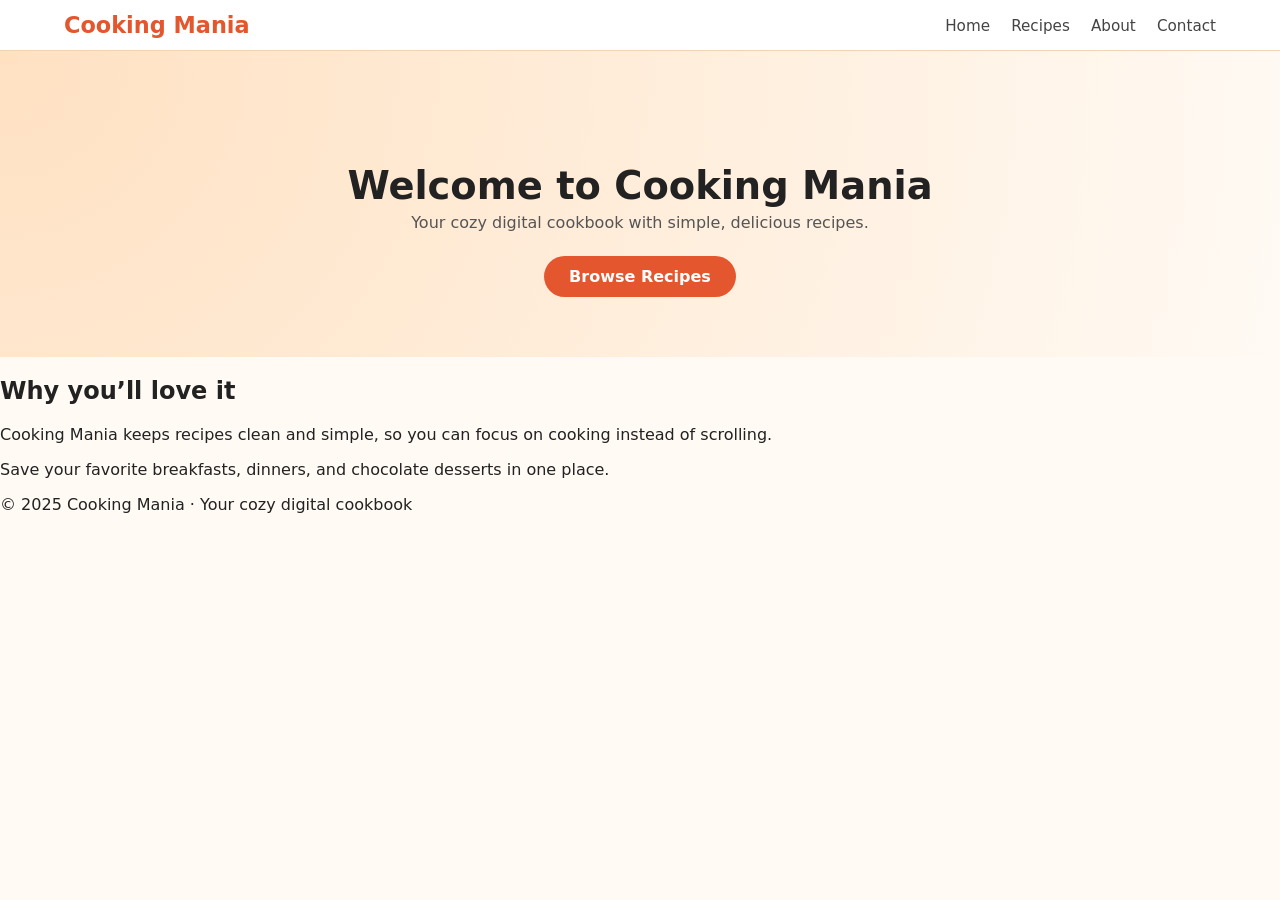
<file: index.html>
<!DOCTYPE html>
<html lang="en">
<head>
  <meta charset="UTF-8">
  <title>Cooking Mania | Home</title>
  <link rel="stylesheet" href="style.css">
  <meta name="viewport" content="width=device-width, initial-scale=1.0">
</head>
<body>
  <header class="site-header">
    <div class="logo">Cooking Mania</div>
    <nav class="main-nav">
      <a href="index.html">Home</a>
      <a href="recipes.html">Recipes</a>
      <a href="about.html">About</a>
      <a href="contact.html">Contact</a>
    </nav>
  </header>

  <main>
    <section class="hero">
      <div class="hero-content">
        <h1>Welcome to Cooking Mania</h1>
        <p>Your cozy digital cookbook with simple, delicious recipes.</p>
        <a href="recipes.html" class="btn-primary">Browse Recipes</a>
      </div>
    </section>

    <section class="section section-light">
      <h2>Why you’ll love it</h2>
      <p>
        Cooking Mania keeps recipes clean and simple, so you can focus on cooking instead of scrolling.
      </p>
      <p>
        Save your favorite breakfasts, dinners, and chocolate desserts in one place.
      </p>
    </section>
  </main>

  <footer class="site-footer">
    <p>© 2025 Cooking Mania · Your cozy digital cookbook</p>
  </footer>
</body>
</html>
</file>
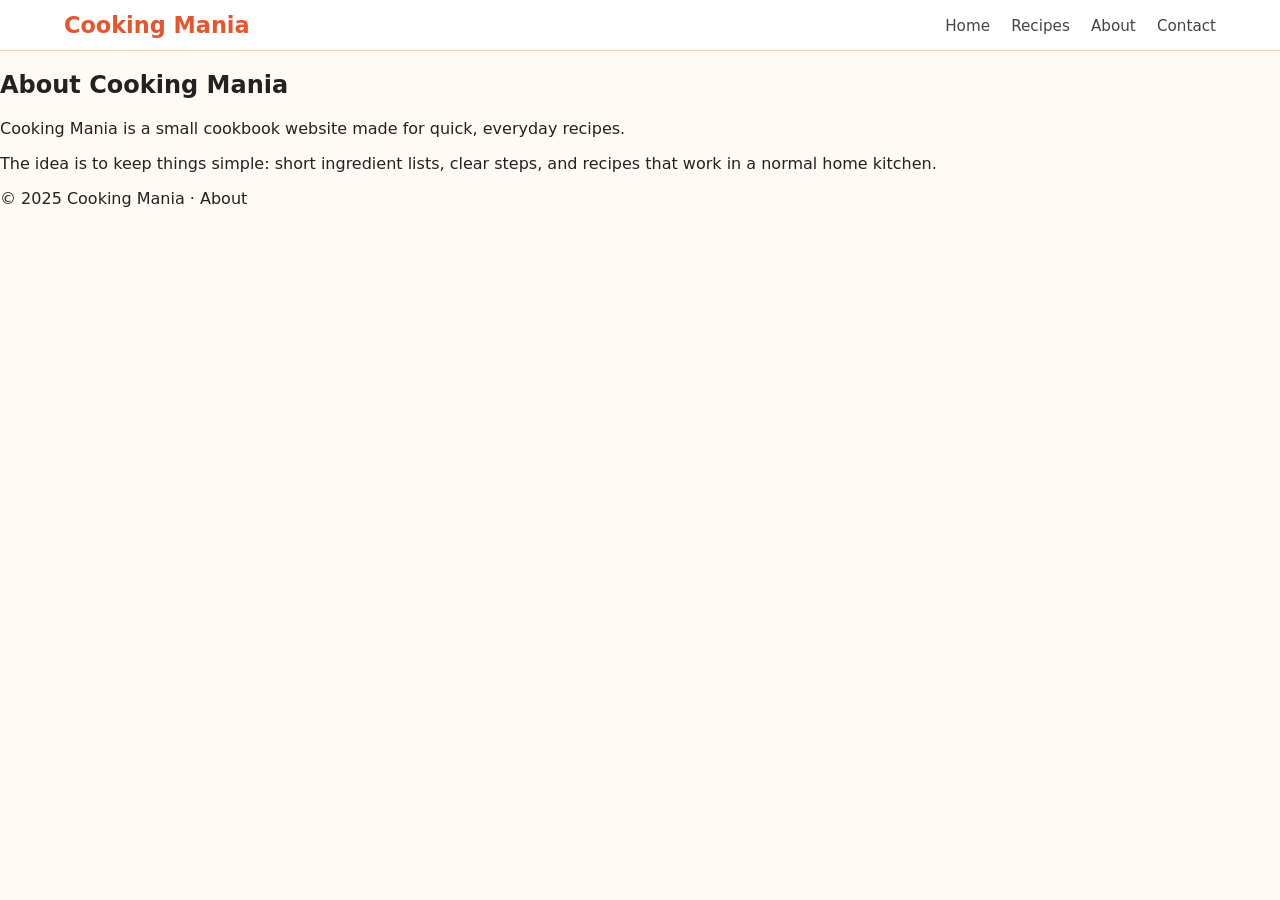
<file: about.html>
<!DOCTYPE html>
<html lang="en">
<head>
  <meta charset="UTF-8">
  <title>Cooking Mania | About</title>
  <link rel="stylesheet" href="style.css">
  <meta name="viewport" content="width=device-width, initial-scale=1.0">
</head>
<body>
  <header class="site-header">
    <div class="logo">Cooking Mania</div>
    <nav class="main-nav">
      <a href="index.html">Home</a>
      <a href="recipes.html">Recipes</a>
      <a href="about.html">About</a>
      <a href="contact.html">Contact</a>
    </nav>
  </header>

  <main>
    <section class="section">
      <h1>About Cooking Mania</h1>
      <p>
        Cooking Mania is a small cookbook website made for quick, everyday recipes.
      </p>
      <p>
        The idea is to keep things simple: short ingredient lists, clear steps, and recipes that work in a normal home kitchen.
      </p>
    </section>
  </main>

  <footer class="site-footer">
    <p>© 2025 Cooking Mania · About</p>
  </footer>
</body>
</html>
</file>
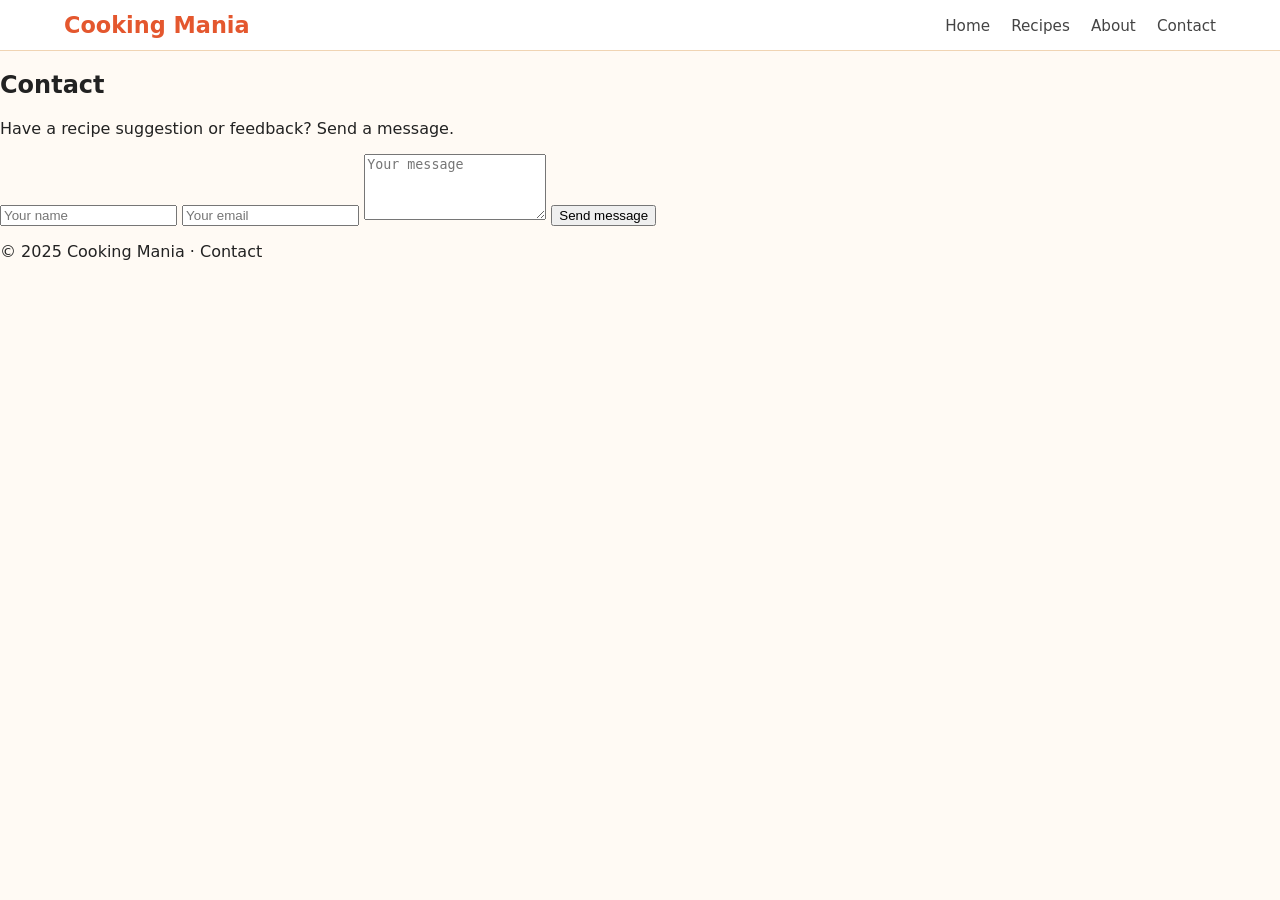
<file: contact.html>
<!DOCTYPE html>
<html lang="en">
<head>
  <meta charset="UTF-8">
  <title>Cooking Mania | Contact</title>
  <link rel="stylesheet" href="style.css">
  <meta name="viewport" content="width=device-width, initial-scale=1.0">
</head>
<body>
  <header class="site-header">
    <div class="logo">Cooking Mania</div>
    <nav class="main-nav">
      <a href="index.html">Home</a>
      <a href="recipes.html">Recipes</a>
      <a href="about.html">About</a>
      <a href="contact.html">Contact</a>
    </nav>
  </header>

  <main>
    <section class="section section-light">
      <h1>Contact</h1>
      <p>Have a recipe suggestion or feedback? Send a message.</p>

      <form class="contact-form">
        <input type="text" placeholder="Your name">
        <input type="email" placeholder="Your email">
        <textarea rows="4" placeholder="Your message"></textarea>
        <button type="submit">Send message</button>
      </form>
    </section>
  </main>

  <footer class="site-footer">
    <p>© 2025 Cooking Mania · Contact</p>
  </footer>
</body>
</html>
</file>
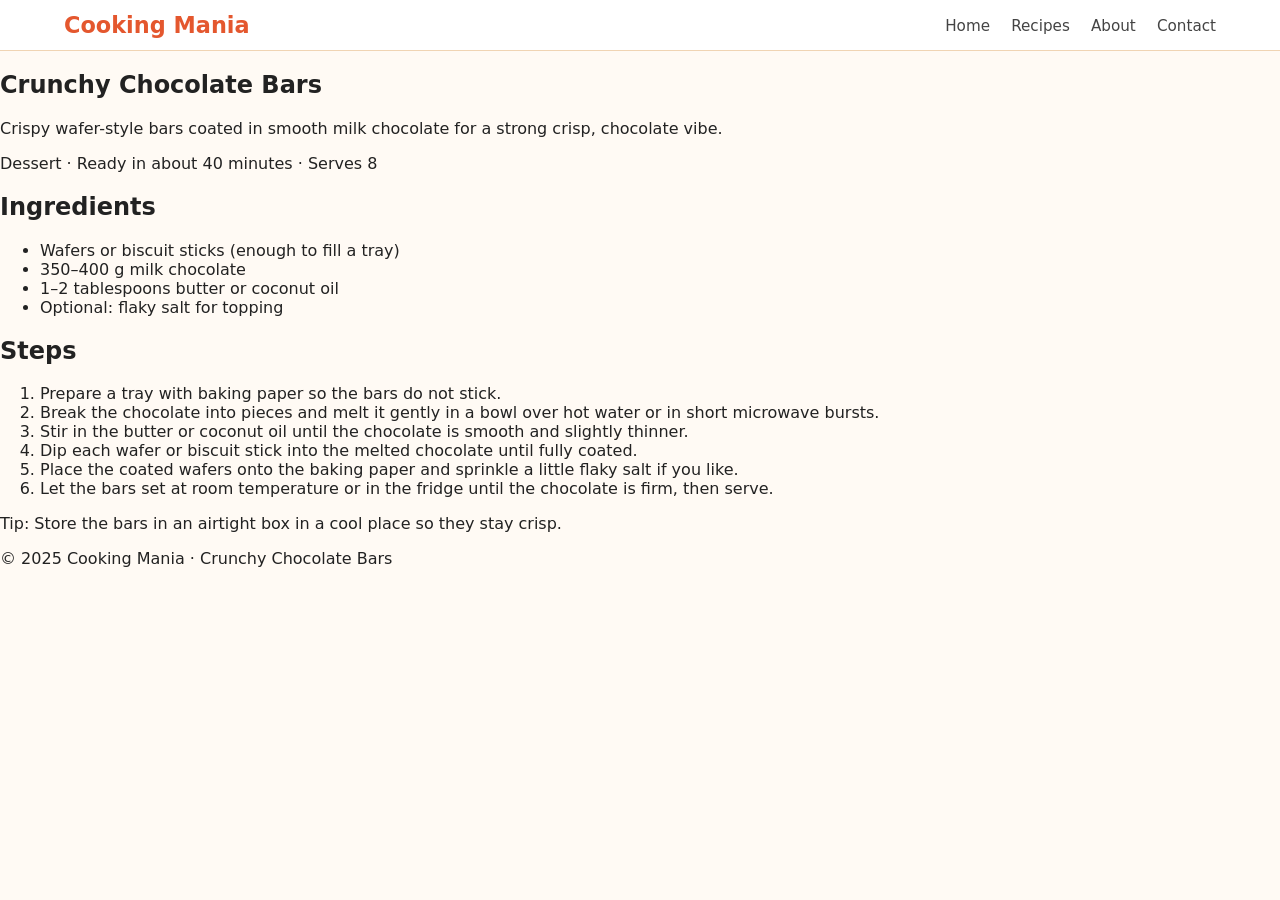
<file: recipe-chocolate-bars.html>
<!DOCTYPE html>
<html lang="en">
<head>
  <meta charset="UTF-8">
  <title>Crunchy Chocolate Bars | Cooking Mania</title>
  <link rel="stylesheet" href="style.css">
  <meta name="viewport" content="width=device-width, initial-scale=1.0">
</head>
<body>
  <header class="site-header">
    <div class="logo">Cooking Mania</div>
    <nav class="main-nav">
      <a href="index.html">Home</a>
      <a href="recipes.html">Recipes</a>
      <a href="about.html">About</a>
      <a href="contact.html">Contact</a>
    </nav>
  </header>

  <main>
    <section class="section">
      <h1>Crunchy Chocolate Bars</h1>
      <p>
        Crispy wafer-style bars coated in smooth milk chocolate for a strong crisp, chocolate vibe.
      </p>

      <p class="meta">Dessert · Ready in about 40 minutes · Serves 8</p>

      <h2>Ingredients</h2>
      <ul>
        <li>Wafers or biscuit sticks (enough to fill a tray)</li>
        <li>350–400 g milk chocolate</li>
        <li>1–2 tablespoons butter or coconut oil</li>
        <li>Optional: flaky salt for topping</li>
      </ul>

      <h2>Steps</h2>
      <ol>
        <li>Prepare a tray with baking paper so the bars do not stick.</li>
        <li>Break the chocolate into pieces and melt it gently in a bowl over hot water or in short microwave bursts.</li>
        <li>Stir in the butter or coconut oil until the chocolate is smooth and slightly thinner.</li>
        <li>Dip each wafer or biscuit stick into the melted chocolate until fully coated.</li>
        <li>Place the coated wafers onto the baking paper and sprinkle a little flaky salt if you like.</li>
        <li>Let the bars set at room temperature or in the fridge until the chocolate is firm, then serve.</li>
      </ol>

      <p>
        Tip: Store the bars in an airtight box in a cool place so they stay crisp.
      </p>
    </section>
  </main>

  <footer class="site-footer">
    <p>© 2025 Cooking Mania · Crunchy Chocolate Bars</p>
  </footer>
</body>
</html>
</file>
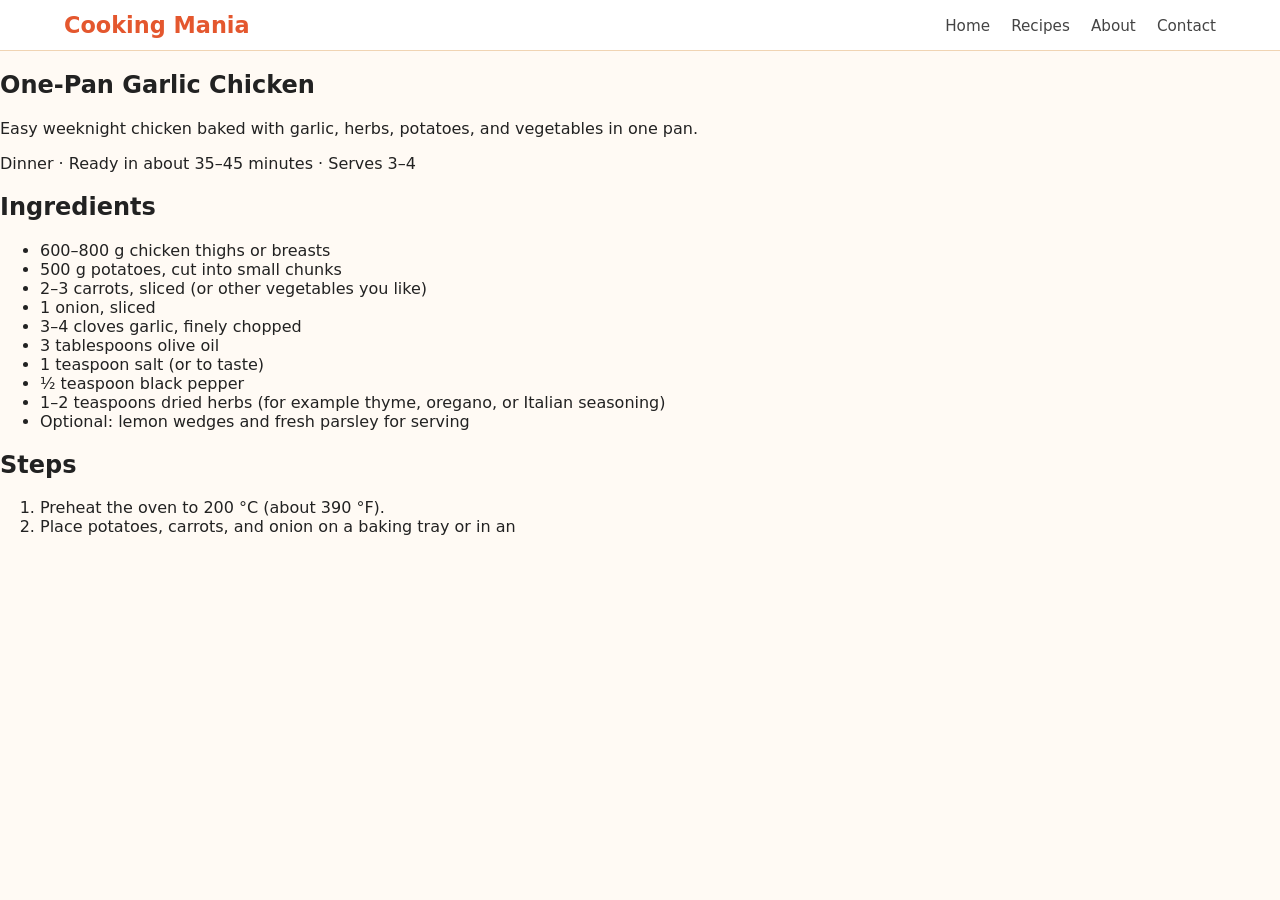
<file: recipe-garlic-chicken.html>
<!DOCTYPE html>
<html lang="en">
<head>
  <meta charset="UTF-8">
  <title>One-Pan Garlic Chicken | Cooking Mania</title>
  <link rel="stylesheet" href="style.css">
  <meta name="viewport" content="width=device-width, initial-scale=1.0">
</head>
<body>
  <header class="site-header">
    <div class="logo">Cooking Mania</div>
    <nav class="main-nav">
      <a href="index.html">Home</a>
      <a href="recipes.html">Recipes</a>
      <a href="about.html">About</a>
      <a href="contact.html">Contact</a>
    </nav>
  </header>

  <main>
    <section class="section">
      <h1>One-Pan Garlic Chicken</h1>
      <p>
        Easy weeknight chicken baked with garlic, herbs, potatoes, and vegetables in one pan.
      </p>

      <p class="meta">Dinner · Ready in about 35–45 minutes · Serves 3–4</p>

      <h2>Ingredients</h2>
      <ul>
        <li>600–800 g chicken thighs or breasts</li>
        <li>500 g potatoes, cut into small chunks</li>
        <li>2–3 carrots, sliced (or other vegetables you like)</li>
        <li>1 onion, sliced</li>
        <li>3–4 cloves garlic, finely chopped</li>
        <li>3 tablespoons olive oil</li>
        <li>1 teaspoon salt (or to taste)</li>
        <li>½ teaspoon black pepper</li>
        <li>1–2 teaspoons dried herbs (for example thyme, oregano, or Italian seasoning)</li>
        <li>Optional: lemon wedges and fresh parsley for serving</li>
      </ul>

      <h2>Steps</h2>
      <ol>
        <li>Preheat the oven to 200&nbsp;°C (about 390&nbsp;°F).</li>
        <li>Place potatoes, carrots, and onion on a baking tray or in an
</file>
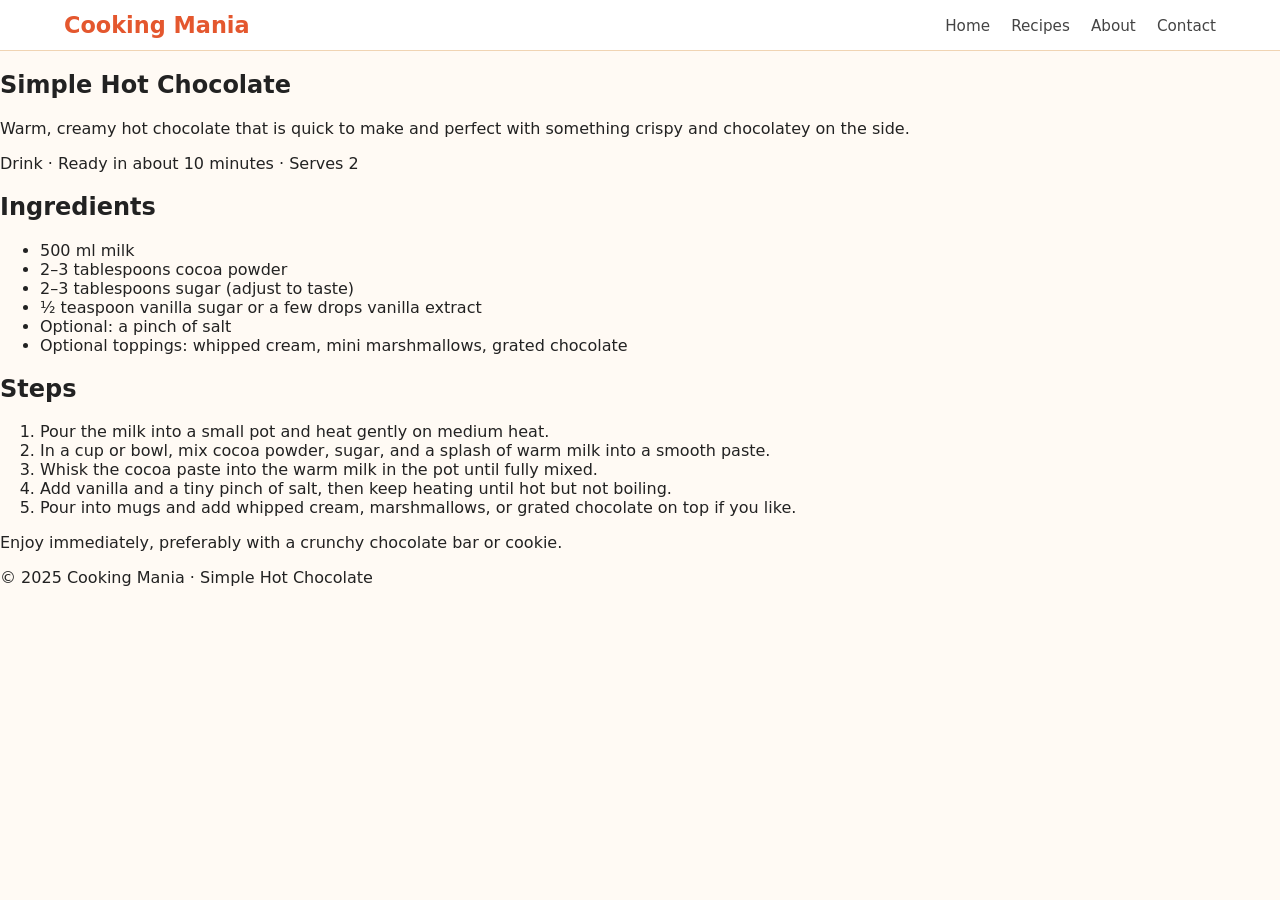
<file: recipe-hot-chocolate.html>
<!DOCTYPE html>
<html lang="en">
<head>
  <meta charset="UTF-8">
  <title>Simple Hot Chocolate | Cooking Mania</title>
  <link rel="stylesheet" href="style.css">
  <meta name="viewport" content="width=device-width, initial-scale=1.0">
</head>
<body>
  <header class="site-header">
    <div class="logo">Cooking Mania</div>
    <nav class="main-nav">
      <a href="index.html">Home</a>
      <a href="recipes.html">Recipes</a>
      <a href="about.html">About</a>
      <a href="contact.html">Contact</a>
    </nav>
  </header>

  <main>
    <section class="section">
      <h1>Simple Hot Chocolate</h1>
      <p>
        Warm, creamy hot chocolate that is quick to make and perfect with something crispy and chocolatey on the side.
      </p>

      <p class="meta">Drink · Ready in about 10 minutes · Serves 2</p>

      <h2>Ingredients</h2>
      <ul>
        <li>500 ml milk</li>
        <li>2–3 tablespoons cocoa powder</li>
        <li>2–3 tablespoons sugar (adjust to taste)</li>
        <li>½ teaspoon vanilla sugar or a few drops vanilla extract</li>
        <li>Optional: a pinch of salt</li>
        <li>Optional toppings: whipped cream, mini marshmallows, grated chocolate</li>
      </ul>

      <h2>Steps</h2>
      <ol>
        <li>Pour the milk into a small pot and heat gently on medium heat.</li>
        <li>In a cup or bowl, mix cocoa powder, sugar, and a splash of warm milk into a smooth paste.</li>
        <li>Whisk the cocoa paste into the warm milk in the pot until fully mixed.</li>
        <li>Add vanilla and a tiny pinch of salt, then keep heating until hot but not boiling.</li>
        <li>Pour into mugs and add whipped cream, marshmallows, or grated chocolate on top if you like.</li>
      </ol>

      <p>
        Enjoy immediately, preferably with a crunchy chocolate bar or cookie.
      </p>
    </section>
  </main>

  <footer class="site-footer">
    <p>© 2025 Cooking Mania · Simple Hot Chocolate</p>
  </footer>
</body>
</html>
</file>
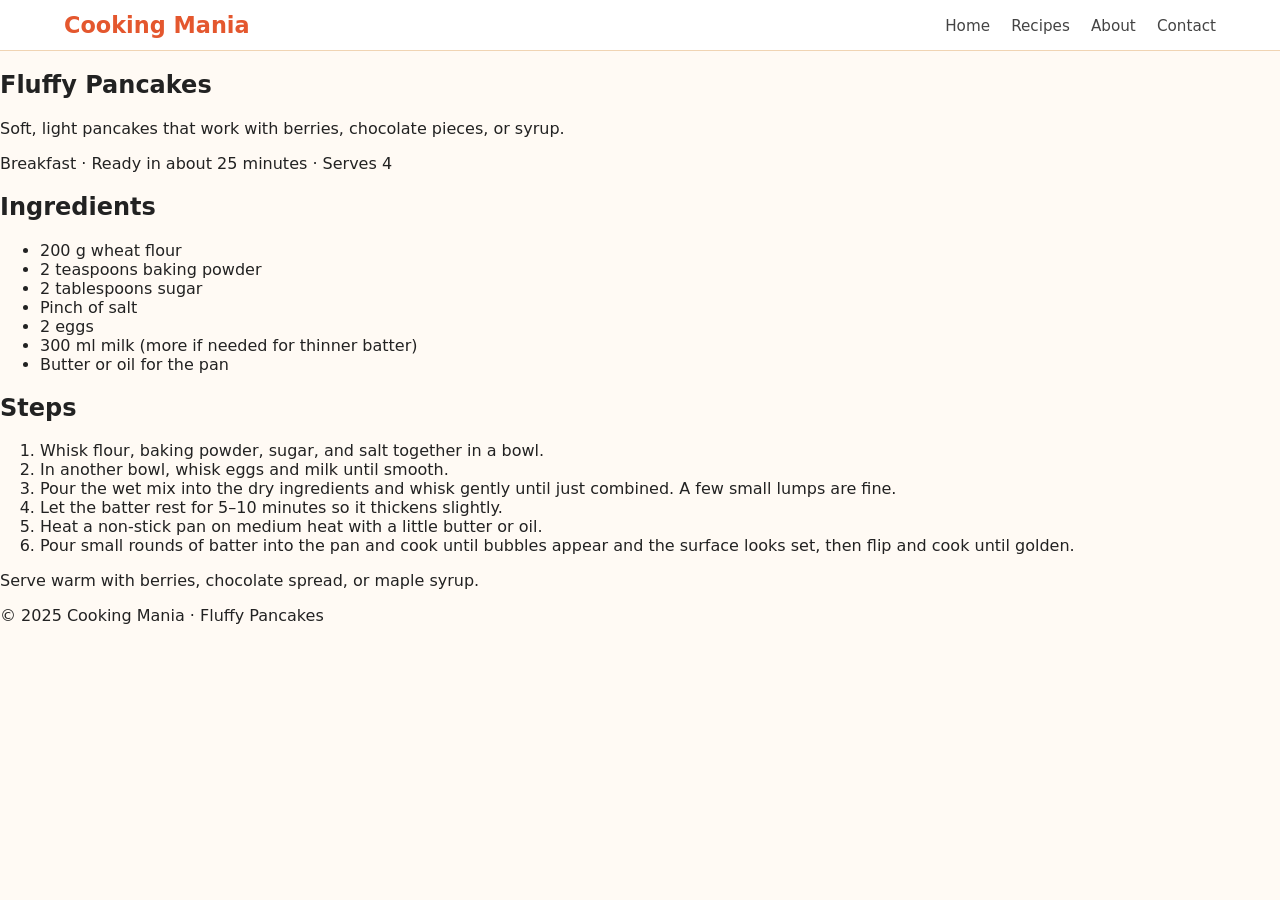
<file: recipe-pancakes.html>
<!DOCTYPE html>
<html lang="en">
<head>
  <meta charset="UTF-8">
  <title>Fluffy Pancakes | Cooking Mania</title>
  <link rel="stylesheet" href="style.css">
  <meta name="viewport" content="width=device-width, initial-scale=1.0">
</head>
<body>
  <header class="site-header">
    <div class="logo">Cooking Mania</div>
    <nav class="main-nav">
      <a href="index.html">Home</a>
      <a href="recipes.html">Recipes</a>
      <a href="about.html">About</a>
      <a href="contact.html">Contact</a>
    </nav>
  </header>

  <main>
    <section class="section">
      <h1>Fluffy Pancakes</h1>
      <p>
        Soft, light pancakes that work with berries, chocolate pieces, or syrup.
      </p>

      <p class="meta">Breakfast · Ready in about 25 minutes · Serves 4</p>

      <h2>Ingredients</h2>
      <ul>
        <li>200 g wheat flour</li>
        <li>2 teaspoons baking powder</li>
        <li>2 tablespoons sugar</li>
        <li>Pinch of salt</li>
        <li>2 eggs</li>
        <li>300 ml milk (more if needed for thinner batter)</li>
        <li>Butter or oil for the pan</li>
      </ul>

      <h2>Steps</h2>
      <ol>
        <li>Whisk flour, baking powder, sugar, and salt together in a bowl.</li>
        <li>In another bowl, whisk eggs and milk until smooth.</li>
        <li>Pour the wet mix into the dry ingredients and whisk gently until just combined. A few small lumps are fine.</li>
        <li>Let the batter rest for 5–10 minutes so it thickens slightly.</li>
        <li>Heat a non-stick pan on medium heat with a little butter or oil.</li>
        <li>Pour small rounds of batter into the pan and cook until bubbles appear and the surface looks set, then flip and cook until golden.</li>
      </ol>

      <p>
        Serve warm with berries, chocolate spread, or maple syrup.
      </p>
    </section>
  </main>

  <footer class="site-footer">
    <p>© 2025 Cooking Mania · Fluffy Pancakes</p>
  </footer>
</body>
</html>
</file>
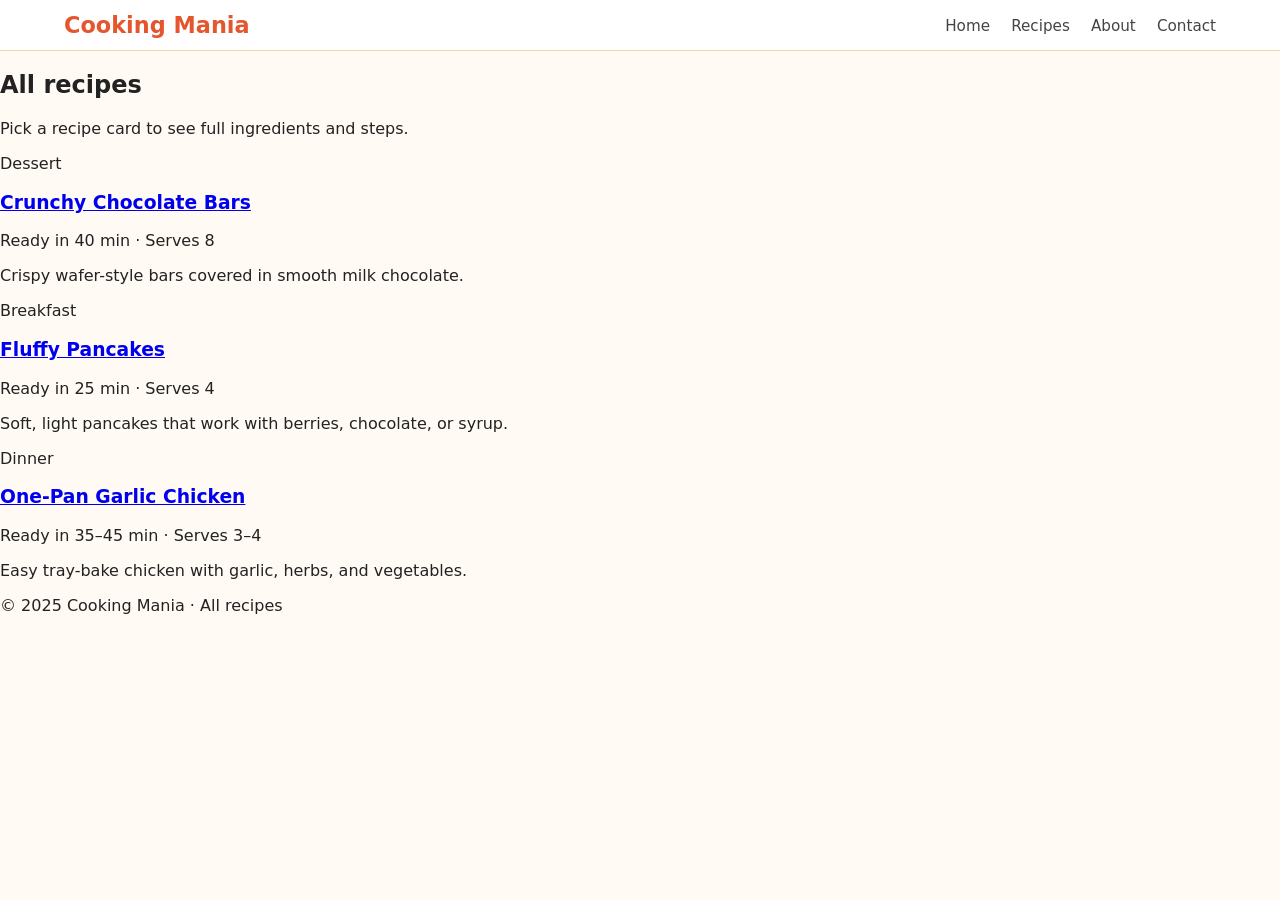
<file: recipes.html>
<!DOCTYPE html>
<html lang="en">
<head>
  <meta charset="UTF-8">
  <title>Cooking Mania | Recipes</title>
  <link rel="stylesheet" href="style.css">
  <meta name="viewport" content="width=device-width, initial-scale=1.0">
</head>
<body>
  <header class="site-header">
    <div class="logo">Cooking Mania</div>
    <nav class="main-nav">
      <a href="index.html">Home</a>
      <a href="recipes.html">Recipes</a>
      <a href="about.html">About</a>
      <a href="contact.html">Contact</a>
    </nav>
  </header>

  <main class="page-container">
    <section class="recipe-list">
      <header class="recipe-list-header">
        <h1>All recipes</h1>
        <p>Pick a recipe card to see full ingredients and steps.</p>
      </header>

      <div class="recipe-grid">
        <!-- Card 1 -->
        <article class="recipe-card">
          <div class="recipe-category">Dessert</div>
          <h3>
            <a href="recipe-chocolate-bars.html" class="recipe-link">
              Crunchy Chocolate Bars
            </a>
          </h3>
          <p class="recipe-meta">Ready in 40 min · Serves 8</p>
          <p class="recipe-description">
            Crispy wafer-style bars covered in smooth milk chocolate.
          </p>
        </article>

        <!-- Card 2 -->
        <article class="recipe-card">
          <div class="recipe-category">Breakfast</div>
          <h3>
            <a href="recipe-pancakes.html" class="recipe-link">
              Fluffy Pancakes
            </a>
          </h3>
          <p class="recipe-meta">Ready in 25 min · Serves 4</p>
          <p class="recipe-description">
            Soft, light pancakes that work with berries, chocolate, or syrup.
          </p>
        </article>

        <!-- Card 3 -->
        <article class="recipe-card">
          <div class="recipe-category">Dinner</div>
          <h3>
            <a href="recipe-garlic-chicken.html" class="recipe-link">
              One-Pan Garlic Chicken
            </a>
          </h3>
          <p class="recipe-meta">Ready in 35–45 min · Serves 3–4</p>
          <p class="recipe-description">
            Easy tray-bake chicken with garlic, herbs, and vegetables.
          </p>
        </article>
      </div>
    </section>
  </main>

  <footer class="site-footer">
    <p>© 2025 Cooking Mania · All recipes</p>
  </footer>
</body>
</html>
</file>
<file: style.css>
/* Reset / base */

* {
  box-sizing: border-box;
}

body {
  margin: 0;
  font-family: system-ui, -apple-system, BlinkMacSystemFont, "Segoe UI", sans-serif;
  background: #fffaf4;
  color: #222;
}

/* Header */

.site-header {
  position: sticky;
  top: 0;
  z-index: 10;
  display: flex;
  justify-content: space-between;
  align-items: center;
  padding: 12px 5%;
  background: #ffffffee;
  backdrop-filter: blur(6px);
  border-bottom: 1px solid #f0d4b3;
}

.logo {
  font-weight: 800;
  font-size: 1.4rem;
  color: #e4572e;
}

.main-nav a {
  margin-left: 1rem;
  text-decoration: none;
  font-size: 0.95rem;
  color: #444;
}

.main-nav a:hover {
  color: #e4572e;
}

/* Hero */

.hero {
  padding: 80px 5% 60px;
  background: radial-gradient(circle at top left, #ffe1c2, #fffaf4);
  text-align: center;
}

.hero h1 {
  font-size: 2.4rem;
  margin-bottom: 0.3rem;
}

.hero p {
  max-width: 480px;
  margin: 0 auto 1.5rem;
  color: #555;
}

.btn-primary {
  display: inline-block;
  padding: 0.7rem 1.6rem;
  background: #e4572e;
  color: #fff;
  border-radius: 999px;
  text-decoration: none;
  font-weight: 600;
}

.btn-primary:hover {
  background: #c74520;
}

/* Search (if you add it later) */

.search-section {
  padding: 20px 5% 10px;
  text-align: center;
}

.search-form {
  margin-top: 10px;
  display: flex;
  justify-content: center;
  gap: 8px;
  flex-wrap: wrap;
}

.search-form input {
  padding: 0.55rem 0.8rem;
  min-width: 220px;
  border-radius: 999px;
  border: 1px solid #e0c6a3;
}

.search-form button {
  padding
</file>
